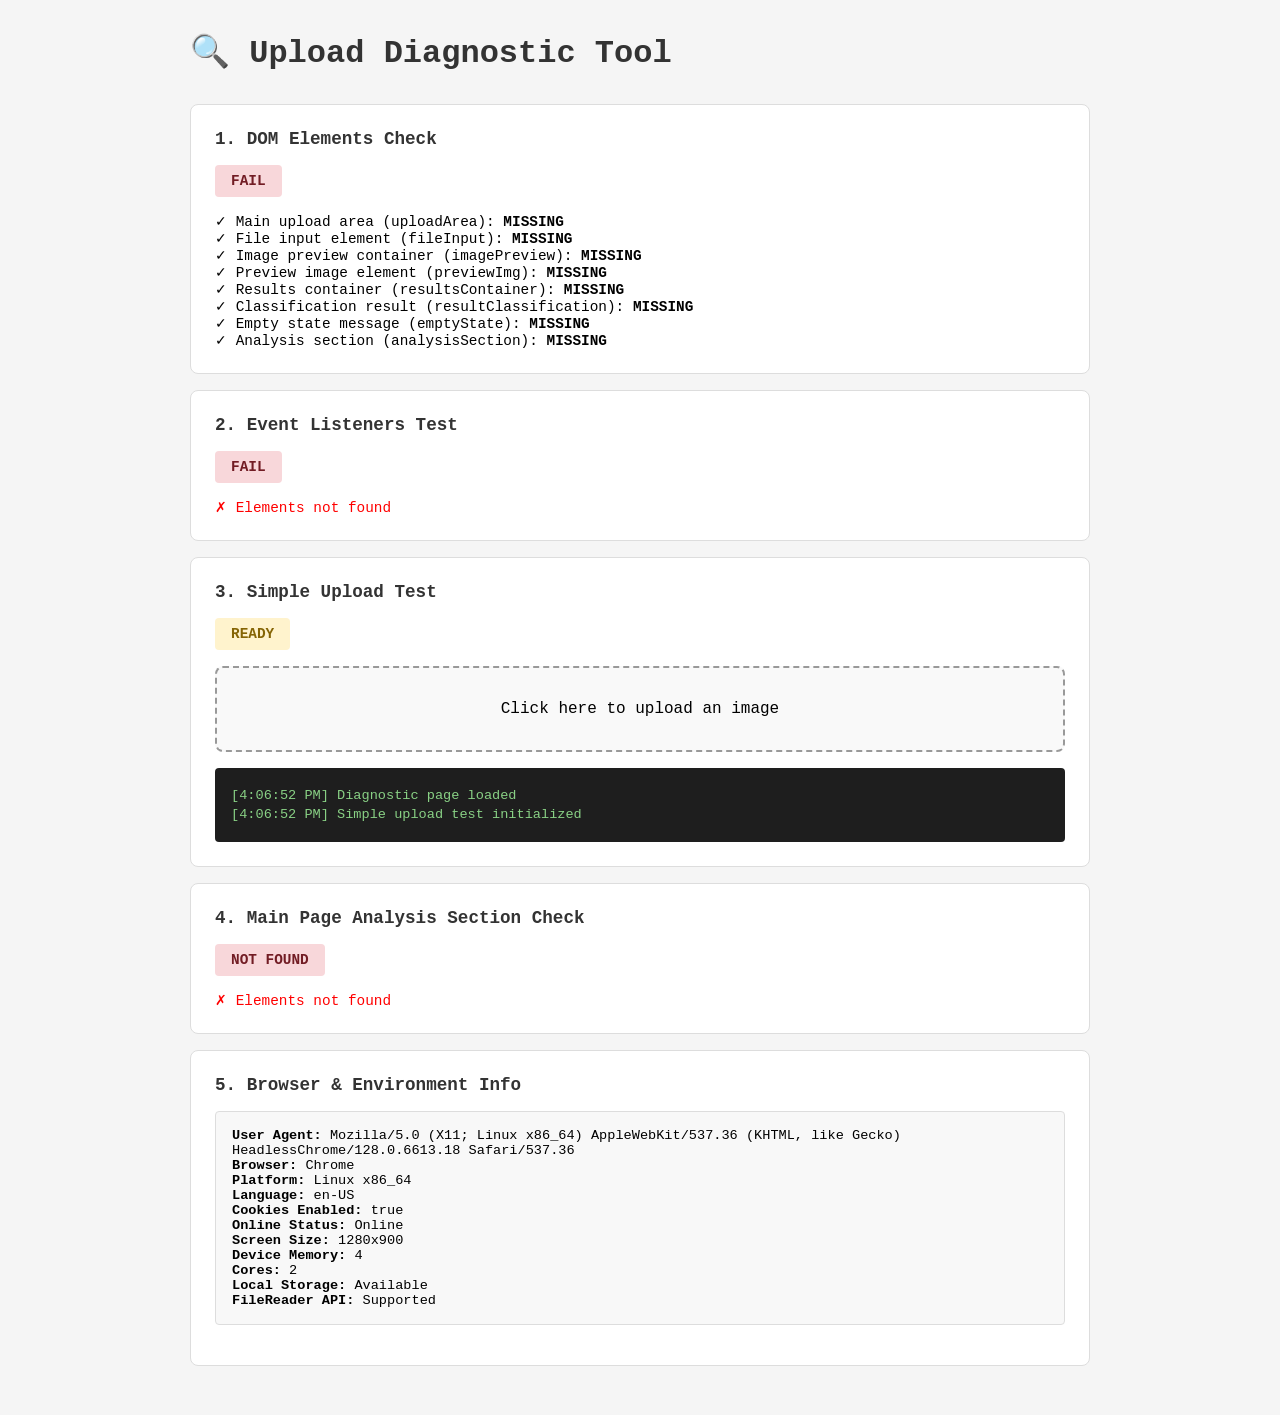
<file: DIAGNOSTIC.html>
<!DOCTYPE html>
<html>
<head>
    <title>Upload Diagnostic - Check Everything</title>
    <style>
        * { margin: 0; padding: 0; box-sizing: border-box; }
        body { 
            font-family: -apple-system, BlinkMacSystemFont, 'Segoe UI', Roboto, monospace;
            background: #f5f5f5;
            padding: 2rem;
        }
        .container { max-width: 900px; margin: 0 auto; }
        h1 { margin-bottom: 2rem; color: #333; }
        .test-box {
            background: white;
            border: 1px solid #ddd;
            border-radius: 8px;
            padding: 1.5rem;
            margin-bottom: 1rem;
        }
        .test-box h3 {
            color: #333;
            margin-bottom: 1rem;
            font-size: 1.1rem;
        }
        .status {
            display: inline-block;
            padding: 0.5rem 1rem;
            border-radius: 4px;
            font-size: 0.9rem;
            font-weight: bold;
            margin-bottom: 1rem;
        }
        .status.pass { background: #d4edda; color: #155724; }
        .status.fail { background: #f8d7da; color: #721c24; }
        .status.pending { background: #fff3cd; color: #856404; }
        .code { 
            background: #f8f8f8;
            border: 1px solid #ddd;
            border-radius: 4px;
            padding: 1rem;
            margin: 1rem 0;
            font-size: 0.85rem;
            overflow-x: auto;
        }
        .upload-test {
            border: 2px dashed #999;
            padding: 2rem;
            text-align: center;
            cursor: pointer;
            border-radius: 8px;
            background: #f9f9f9;
            user-select: none;
        }
        .upload-test:hover { border-color: #fb7185; background: #fff5f7; }
        .upload-test.active { border-color: #fb7185; background: #ffe4e8; }
        #preview { max-width: 300px; margin-top: 1rem; border-radius: 4px; }
        .console {
            background: #1e1e1e;
            color: #d4d4d4;
            padding: 1rem;
            border-radius: 4px;
            font-family: 'Courier New', monospace;
            font-size: 0.85rem;
            max-height: 300px;
            overflow-y: auto;
            margin-top: 1rem;
        }
        .console .log { display: block; margin: 0.25rem 0; }
        .console .error { color: #f48771; }
        .console .success { color: #89d185; }
        .console .warning { color: #f5d547; }
        button {
            background: #fb7185;
            color: white;
            border: none;
            padding: 0.75rem 1.5rem;
            border-radius: 4px;
            cursor: pointer;
            font-size: 1rem;
            margin: 0.5rem;
        }
        button:hover { background: #fa4d6f; }
    </style>
</head>
<body>
    <div class="container">
        <h1>🔍 Upload Diagnostic Tool</h1>
        
        <!-- 1. DOM CHECK -->
        <div class="test-box">
            <h3>1. DOM Elements Check</h3>
            <p><span id="test1Status" class="status pending">CHECKING...</span></p>
            <div id="test1Output"></div>
        </div>
        
        <!-- 2. EVENT LISTENER TEST -->
        <div class="test-box">
            <h3>2. Event Listeners Test</h3>
            <p><span id="test2Status" class="status pending">CHECKING...</span></p>
            <div id="test2Output"></div>
        </div>
        
        <!-- 3. SIMPLE UPLOAD TEST -->
        <div class="test-box">
            <h3>3. Simple Upload Test</h3>
            <p><span id="test3Status" class="status pending">READY</span></p>
            <div class="upload-test" id="simpleUpload">
                Click here to upload an image
            </div>
            <input type="file" id="simpleInput" accept="image/*" style="display: none;">
            <img id="preview" style="display: none;">
            <div class="console" id="console"></div>
        </div>
        
        <!-- 4. index_premium.html CHECK -->
        <div class="test-box">
            <h3>4. Main Page Analysis Section Check</h3>
            <p><span id="test4Status" class="status pending">WILL CHECK ON LOAD</span></p>
            <div id="test4Output"></div>
        </div>

        <!-- 5. BROWSER INFO -->
        <div class="test-box">
            <h3>5. Browser & Environment Info</h3>
            <div class="code" id="browserInfo"></div>
        </div>
    </div>

    <script>
        // Logging system
        const logs = [];
        function addLog(message, type = 'log') {
            const timestamp = new Date().toLocaleTimeString();
            logs.push({ message, type, timestamp });
            const console_el = document.getElementById('console');
            if (console_el) {
                const div = document.createElement('div');
                div.className = `log ${type}`;
                div.textContent = `[${timestamp}] ${message}`;
                console_el.appendChild(div);
                console_el.scrollTop = console_el.scrollHeight;
            }
        }

        // TEST 1: DOM ELEMENTS
        function test1() {
            const output = document.getElementById('test1Output');
            const status = document.getElementById('test1Status');
            let html = '<div style="font-size: 0.9rem;">';
            let allGood = true;

            const elements = {
                'uploadArea': 'Main upload area',
                'fileInput': 'File input element',
                'imagePreview': 'Image preview container',
                'previewImg': 'Preview image element',
                'resultsContainer': 'Results container',
                'resultClassification': 'Classification result',
                'emptyState': 'Empty state message',
                'analysisSection': 'Analysis section'
            };

            for (const [id, desc] of Object.entries(elements)) {
                const el = document.getElementById(id);
                const exists = !!el;
                allGood = allGood && exists;
                html += `<p>✓ ${desc} (${id}): <strong>${exists ? 'FOUND' : 'MISSING'}</strong></p>`;
            }

            html += '</div>';
            output.innerHTML = html;
            status.textContent = allGood ? 'PASS' : 'FAIL';
            status.className = `status ${allGood ? 'pass' : 'fail'}`;
            return allGood;
        }

        // TEST 2: EVENT LISTENERS
        function test2() {
            const output = document.getElementById('test2Output');
            const status = document.getElementById('test2Status');
            const uploadArea = document.getElementById('uploadArea');
            const fileInput = document.getElementById('fileInput');

            let html = '<div style="font-size: 0.9rem;">';
            let allGood = true;

            if (uploadArea && fileInput) {
                html += '<p>✓ Elements found, testing listeners...</p>';
                html += '<p>Attempting click on uploadArea...</p>';
                
                let clickFired = false;
                const testClick = () => {
                    clickFired = true;
                    html += '<p style="color: green;">✓ Click listener working!</p>';
                };
                
                uploadArea.addEventListener('click', testClick, { once: true });
                try {
                    const clickEvent = new MouseEvent('click', {
                        view: window,
                        bubbles: true,
                        cancelable: true
                    });
                    uploadArea.dispatchEvent(clickEvent);
                    allGood = clickFired;
                } catch (e) {
                    html += `<p style="color: red;">✗ Error: ${e.message}</p>`;
                    allGood = false;
                }
            } else {
                html += '<p style="color: red;">✗ Elements not found</p>';
                allGood = false;
            }

            html += '</div>';
            output.innerHTML = html;
            status.textContent = allGood ? 'PASS' : 'FAIL';
            status.className = `status ${allGood ? 'pass' : 'fail'}`;
            return allGood;
        }

        // TEST 3: SIMPLE UPLOAD (INTERACTIVE)
        function test3() {
            const simpleUpload = document.getElementById('simpleUpload');
            const simpleInput = document.getElementById('simpleInput');
            const preview = document.getElementById('preview');
            const status = document.getElementById('test3Status');

            addLog('Simple upload test initialized', 'success');

            simpleUpload.addEventListener('click', () => {
                addLog('Upload area clicked', 'log');
                simpleInput.click();
            });

            simpleUpload.addEventListener('dragover', (e) => {
                e.preventDefault();
                simpleUpload.classList.add('active');
                addLog('Drag over detected', 'log');
            });

            simpleUpload.addEventListener('dragleave', () => {
                simpleUpload.classList.remove('active');
                addLog('Drag leave detected', 'log');
            });

            simpleUpload.addEventListener('drop', (e) => {
                e.preventDefault();
                e.stopPropagation();
                simpleUpload.classList.remove('active');
                const files = e.dataTransfer.files;
                if (files.length > 0) {
                    addLog(`File dropped: ${files[0].name}`, 'success');
                    handleFile(files[0]);
                }
            });

            simpleInput.addEventListener('change', (e) => {
                if (e.target.files.length > 0) {
                    addLog(`File selected: ${e.target.files[0].name}`, 'success');
                    handleFile(e.target.files[0]);
                }
            });

            function handleFile(file) {
                addLog(`Processing: ${file.name} (${(file.size / 1024).toFixed(2)}KB)`, 'log');
                
                if (!file.type.match('image.*')) {
                    addLog('ERROR: Not an image file!', 'error');
                    return;
                }

                const reader = new FileReader();
                reader.onloadstart = () => addLog('Reading file...', 'log');
                reader.onprogress = (e) => addLog(`Progress: ${((e.loaded / e.total) * 100).toFixed(0)}%`, 'log');
                reader.onload = (e) => {
                    addLog('File read complete, displaying preview...', 'success');
                    preview.src = e.target.result;
                    preview.style.display = 'block';
                    status.textContent = 'SUCCESS';
                    status.className = 'status pass';
                    addLog('✓ Image displayed successfully!', 'success');
                };
                reader.onerror = () => {
                    addLog('ERROR: Could not read file', 'error');
                    status.textContent = 'FAILED';
                    status.className = 'status fail';
                };
                reader.readAsDataURL(file);
            }
        }

        // TEST 4: CHECK MAIN PAGE
        function test4() {
            const output = document.getElementById('test4Output');
            const status = document.getElementById('test4Status');
            let html = '<div style="font-size: 0.9rem;">';

            const uploadArea = document.getElementById('uploadArea');
            const fileInput = document.getElementById('fileInput');

            if (uploadArea && fileInput) {
                html += '<p>✓ uploadArea and fileInput found</p>';
                
                // Check CSS
                const style = window.getComputedStyle(uploadArea);
                html += `<p>Upload area display: ${style.display}</p>`;
                html += `<p>Upload area visibility: ${style.visibility}</p>`;
                html += `<p>Upload area opacity: ${style.opacity}</p>`;
                html += `<p>Upload area pointer-events: ${style.pointerEvents}</p>`;

                // Check if clickable
                html += '<p><button onclick="testClickMainPage()">Test Click on Main uploadArea</button></p>';
                
                status.textContent = 'READY';
                status.className = 'status pending';
            } else {
                html += '<p style="color: red;">✗ Elements not found</p>';
                status.textContent = 'NOT FOUND';
                status.className = 'status fail';
            }

            html += '</div>';
            output.innerHTML = html;
        }

        // TEST 5: BROWSER INFO
        function test5() {
            const browserInfo = document.getElementById('browserInfo');
            const info = {
                'User Agent': navigator.userAgent,
                'Browser': getBrowserName(),
                'Platform': navigator.platform,
                'Language': navigator.language,
                'Cookies Enabled': navigator.cookieEnabled,
                'Online Status': navigator.onLine ? 'Online' : 'Offline',
                'Screen Size': `${window.innerWidth}x${window.innerHeight}`,
                'Device Memory': navigator.deviceMemory || 'Unknown',
                'Cores': navigator.hardwareConcurrency || 'Unknown',
                'Local Storage': checkLocalStorage(),
                'FileReader API': typeof FileReader !== 'undefined' ? 'Supported' : 'Not supported'
            };

            let html = '';
            for (const [key, value] of Object.entries(info)) {
                html += `<p><strong>${key}:</strong> ${value}</p>`;
            }
            browserInfo.innerHTML = html;
        }

        function getBrowserName() {
            const ua = navigator.userAgent;
            if (ua.indexOf('Firefox') > -1) return 'Firefox';
            if (ua.indexOf('Chrome') > -1) return 'Chrome';
            if (ua.indexOf('Safari') > -1) return 'Safari';
            if (ua.indexOf('Edge') > -1) return 'Edge';
            return 'Unknown';
        }

        function checkLocalStorage() {
            try {
                localStorage.setItem('test', 'test');
                localStorage.removeItem('test');
                return 'Available';
            } catch {
                return 'Not available';
            }
        }

        window.testClickMainPage = function() {
            const uploadArea = document.getElementById('uploadArea');
            if (uploadArea) {
                addLog('Simulating click on main uploadArea...', 'log');
                uploadArea.click();
                addLog('Click triggered', 'success');
            }
        };

        // RUN ALL TESTS
        window.addEventListener('DOMContentLoaded', () => {
            addLog('Diagnostic page loaded', 'success');
            test1();
            test2();
            test3();
            test4();
            test5();
        });
    </script>
</body>
</html>
</file>
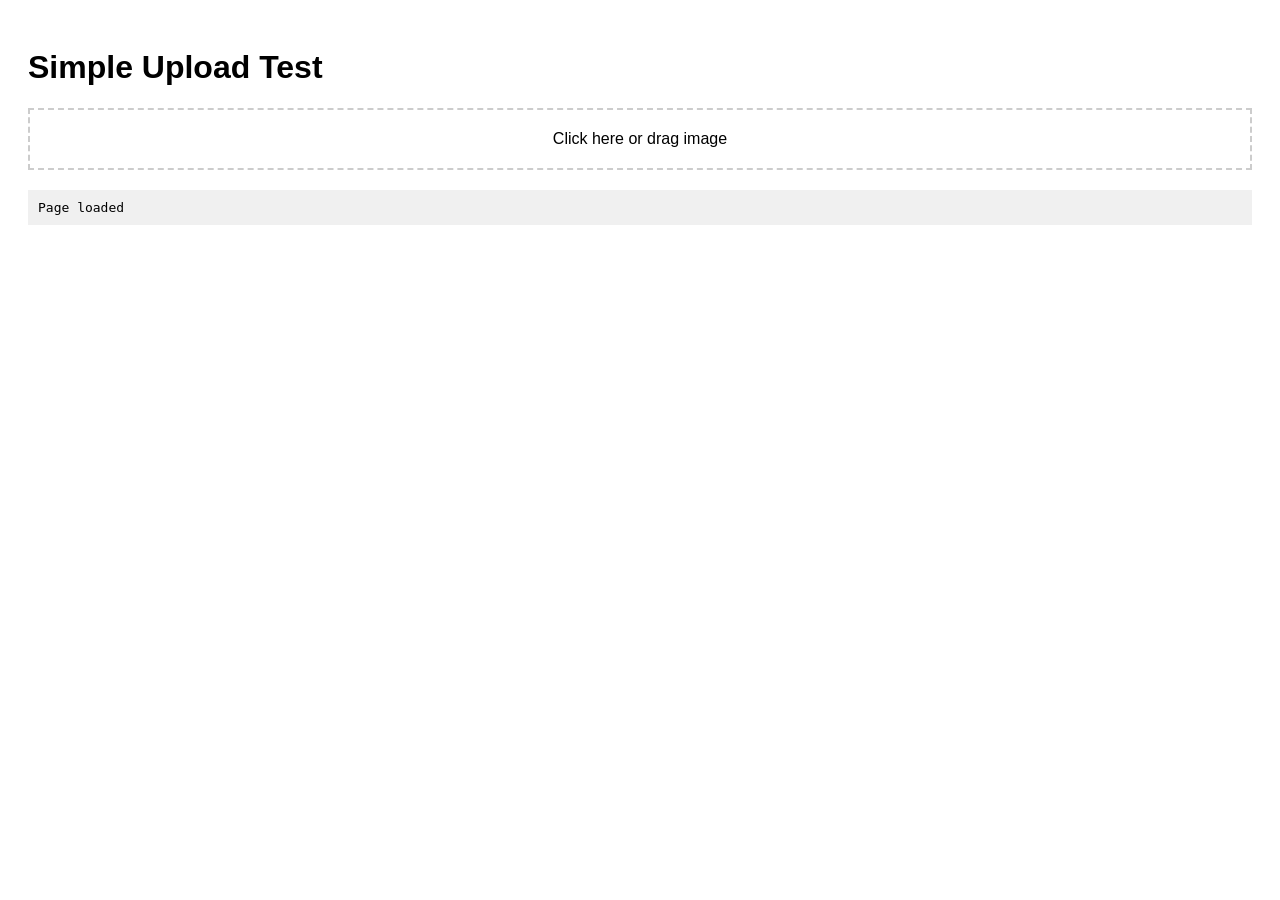
<file: simple_upload_test.html>
<!DOCTYPE html>
<html>
<head>
    <title>Simple Upload Test</title>
    <style>
        body { font-family: Arial; padding: 20px; }
        .box { border: 2px dashed #ccc; padding: 20px; text-align: center; cursor: pointer; }
        .box:hover { border-color: red; }
        img { max-width: 300px; margin-top: 20px; }
        #log { background: #f0f0f0; padding: 10px; margin-top: 20px; font-family: monospace; white-space: pre; overflow: auto; max-height: 200px; }
    </style>
</head>
<body>
    <h1>Simple Upload Test</h1>
    
    <div class="box" id="uploadBox">
        Click here or drag image
    </div>
    
    <input type="file" id="fileInput" accept="image/*" style="display:none;">
    <img id="preview" style="display:none;">
    
    <div id="log"></div>
    
    <script>
        const log = document.getElementById('log');
        const box = document.getElementById('uploadBox');
        const input = document.getElementById('fileInput');
        const preview = document.getElementById('preview');
        
        function addLog(msg) {
            log.textContent += msg + '\n';
            log.scrollTop = log.scrollHeight;
            console.log(msg);
        }
        
        addLog('Page loaded');
        
        // Click
        box.addEventListener('click', () => {
            addLog('Click event fired');
            input.click();
        });
        
        // Drag
        box.addEventListener('dragover', (e) => {
            e.preventDefault();
            addLog('Dragover event');
            box.style.borderColor = 'red';
        });
        
        box.addEventListener('dragleave', () => {
            addLog('Dragleave event');
            box.style.borderColor = '#ccc';
        });
        
        box.addEventListener('drop', (e) => {
            e.preventDefault();
            addLog('Drop event');
            const files = e.dataTransfer.files;
            if (files.length > 0) {
                processFile(files[0]);
            }
        });
        
        // File input
        input.addEventListener('change', () => {
            addLog('File input change event');
            if (input.files.length > 0) {
                processFile(input.files[0]);
            }
        });
        
        function processFile(file) {
            addLog(`Processing: ${file.name} (${file.size} bytes)`);
            
            if (!file.type.match('image.*')) {
                addLog('ERROR: Not an image!');
                return;
            }
            
            const reader = new FileReader();
            reader.onload = (e) => {
                addLog('FileReader onload - image loaded!');
                preview.src = e.target.result;
                preview.style.display = 'block';
                addLog('SUCCESS: Image displayed!');
            };
            reader.onerror = () => {
                addLog('ERROR: FileReader failed');
            };
            addLog('Starting FileReader...');
            reader.readAsDataURL(file);
        }
    </script>
</body>
</html>
</file>
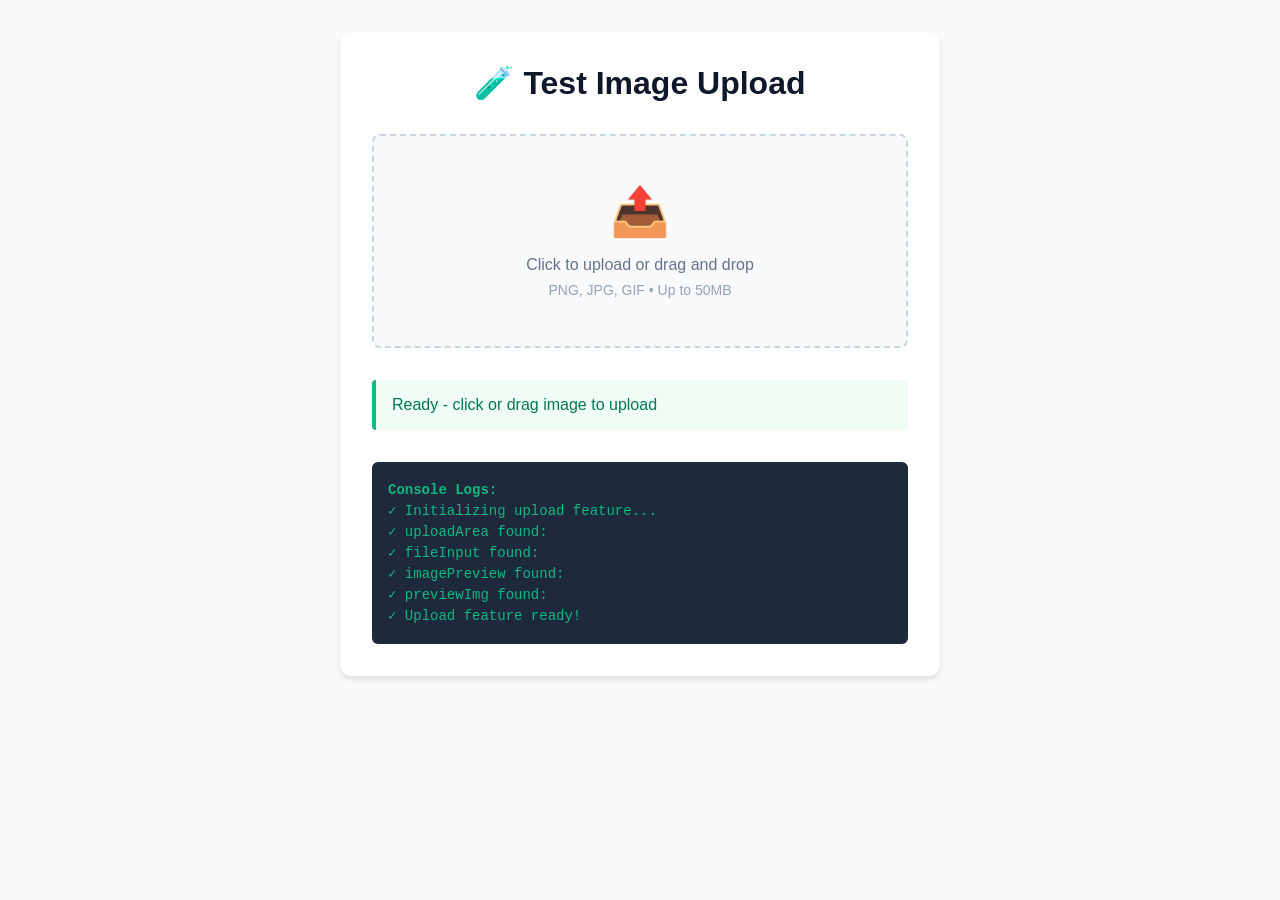
<file: test_upload.html>
<!DOCTYPE html>
<html lang="en">
<head>
    <meta charset="UTF-8">
    <meta name="viewport" content="width=device-width, initial-scale=1.0">
    <title>Test Image Upload</title>
    <style>
        * {
            margin: 0;
            padding: 0;
            box-sizing: border-box;
        }
        
        body {
            font-family: -apple-system, BlinkMacSystemFont, 'Segoe UI', Roboto, Oxygen, Ubuntu, Cantarell, sans-serif;
            background: #f8fafc;
            padding: 2rem;
        }
        
        .container {
            max-width: 600px;
            margin: 0 auto;
            background: white;
            padding: 2rem;
            border-radius: 12px;
            box-shadow: 0 4px 6px rgba(0, 0, 0, 0.1);
        }
        
        h1 {
            color: #0f172a;
            margin-bottom: 2rem;
            text-align: center;
        }
        
        .upload-area {
            border: 2px dashed #cbd5e1;
            border-radius: 8px;
            padding: 3rem 2rem;
            text-align: center;
            cursor: pointer;
            transition: all 0.3s ease;
            background: #f8fafc;
        }
        
        .upload-area:hover {
            border-color: #fb7185;
            background: rgba(251, 113, 133, 0.05);
        }
        
        .upload-area.dragover {
            border-color: #fb7185;
            background: rgba(251, 113, 133, 0.1);
        }
        
        .upload-icon {
            font-size: 3rem;
            margin-bottom: 1rem;
        }
        
        .upload-area p {
            color: #64748b;
            font-size: 1rem;
            margin-bottom: 0.5rem;
        }
        
        .upload-hint {
            display: block;
            color: #94a3b8;
            font-size: 0.875rem;
        }
        
        #fileInput {
            display: none;
        }
        
        #imagePreview {
            margin-top: 2rem;
            display: none;
        }
        
        #previewImg {
            max-width: 100%;
            border-radius: 8px;
            margin-bottom: 1rem;
            box-shadow: 0 4px 12px rgba(0, 0, 0, 0.1);
        }
        
        .button {
            display: inline-block;
            padding: 0.75rem 1.5rem;
            background: #fb7185;
            color: white;
            border: none;
            border-radius: 6px;
            cursor: pointer;
            font-weight: 600;
            transition: all 0.3s ease;
            width: 100%;
            margin-top: 0.5rem;
        }
        
        .button:hover {
            background: #f43f5e;
            transform: translateY(-2px);
        }
        
        .status {
            margin-top: 2rem;
            padding: 1rem;
            background: #f0fdf4;
            border-left: 4px solid #10b981;
            border-radius: 4px;
            color: #047857;
            display: none;
        }
        
        .status.error {
            background: #fef2f2;
            border-left-color: #dc2626;
            color: #991b1b;
        }
        
        .log {
            margin-top: 2rem;
            padding: 1rem;
            background: #1e293b;
            color: #10b981;
            border-radius: 6px;
            font-family: 'Monaco', 'Courier New', monospace;
            font-size: 0.875rem;
            max-height: 300px;
            overflow-y: auto;
        }
        
        .log-entry {
            margin: 0.25rem 0;
        }
    </style>
</head>
<body>
    <div class="container">
        <h1>🧪 Test Image Upload</h1>
        
        <div id="uploadArea" class="upload-area">
            <div class="upload-icon">📤</div>
            <p>Click to upload or drag and drop</p>
            <span class="upload-hint">PNG, JPG, GIF • Up to 50MB</span>
            <input type="file" id="fileInput" accept="image/*">
        </div>
        
        <div id="imagePreview">
            <img id="previewImg" alt="Preview">
            <button class="button" onclick="clearImage()">Clear Image</button>
        </div>
        
        <div id="status" class="status"></div>
        
        <div class="log">
            <div class="log-entry"><strong>Console Logs:</strong></div>
            <div id="logContent"></div>
        </div>
    </div>
    
    <script>
        // Simple logger to display in page
        const logContent = document.getElementById('logContent');
        const originalLog = console.log;
        const originalError = console.error;
        
        function addLog(message, isError = false) {
            const entry = document.createElement('div');
            entry.className = 'log-entry';
            entry.style.color = isError ? '#ef4444' : '#10b981';
            entry.textContent = (isError ? '❌ ' : '✓ ') + message;
            logContent.appendChild(entry);
            logContent.parentElement.scrollTop = logContent.parentElement.scrollHeight;
            
            if (isError) {
                originalError(message);
            } else {
                originalLog(message);
            }
        }
        
        console.log = function(msg) {
            addLog(msg);
        };
        
        console.error = function(msg) {
            addLog(msg, true);
        };
        
        // ============ UPLOAD FEATURE ============
        console.log('Initializing upload feature...');
        
        const uploadArea = document.getElementById('uploadArea');
        const fileInput = document.getElementById('fileInput');
        const imagePreview = document.getElementById('imagePreview');
        const previewImg = document.getElementById('previewImg');
        const statusDiv = document.getElementById('status');
        
        console.log('uploadArea found:', !!uploadArea);
        console.log('fileInput found:', !!fileInput);
        console.log('imagePreview found:', !!imagePreview);
        console.log('previewImg found:', !!previewImg);
        
        // Click handler
        uploadArea.addEventListener('click', function(e) {
            console.log('Upload area clicked!');
            fileInput.click();
        });
        
        // Change handler
        fileInput.addEventListener('change', function() {
            console.log('File input changed!');
            const file = this.files[0];
            if (file) {
                console.log('File selected:', file.name, file.size, 'bytes');
                handleFileSelect(file);
            }
        });
        
        // Drag handlers
        uploadArea.addEventListener('dragover', function(e) {
            e.preventDefault();
            e.stopPropagation();
            console.log('Dragging over upload area');
            uploadArea.classList.add('dragover');
        });
        
        uploadArea.addEventListener('dragleave', function(e) {
            e.preventDefault();
            e.stopPropagation();
            console.log('Dragging left upload area');
            uploadArea.classList.remove('dragover');
        });
        
        uploadArea.addEventListener('drop', function(e) {
            e.preventDefault();
            e.stopPropagation();
            console.log('File dropped!');
            uploadArea.classList.remove('dragover');
            
            const files = e.dataTransfer.files;
            if (files.length > 0) {
                const file = files[0];
                console.log('Dropped file:', file.name, file.size, 'bytes');
                handleFileSelect(file);
            }
        });
        
        function handleFileSelect(file) {
            if (!file.type.match('image.*')) {
                console.error('Not an image file!');
                showStatus('Please select an image file', true);
                return;
            }
            
            console.log('Processing image file...');
            const reader = new FileReader();
            
            reader.onload = function(e) {
                console.log('FileReader onload triggered');
                console.log('Data URL created, length:', e.target.result.length);
                
                previewImg.src = e.target.result;
                imagePreview.style.display = 'block';
                uploadArea.style.display = 'none';
                
                console.log('Image preview displayed!');
                showStatus('Image uploaded successfully! ✓', false);
            };
            
            reader.onerror = function(error) {
                console.error('FileReader error:', error);
                showStatus('Error reading file', true);
            };
            
            reader.onprogress = function(e) {
                if (e.lengthComputable) {
                    const percentComplete = Math.round((e.loaded / e.total) * 100);
                    console.log('Reading file: ' + percentComplete + '%');
                }
            };
            
            console.log('Starting FileReader.readAsDataURL...');
            reader.readAsDataURL(file);
        }
        
        function clearImage() {
            console.log('Clearing image...');
            fileInput.value = '';
            imagePreview.style.display = 'none';
            uploadArea.style.display = 'block';
            statusDiv.style.display = 'none';
        }
        
        function showStatus(message, isError) {
            statusDiv.textContent = message;
            statusDiv.className = 'status' + (isError ? ' error' : '');
            statusDiv.style.display = 'block';
        }
        
        console.log('Upload feature ready!');
        showStatus('Ready - click or drag image to upload', false);
    </script>
</body>
</html>
</file>
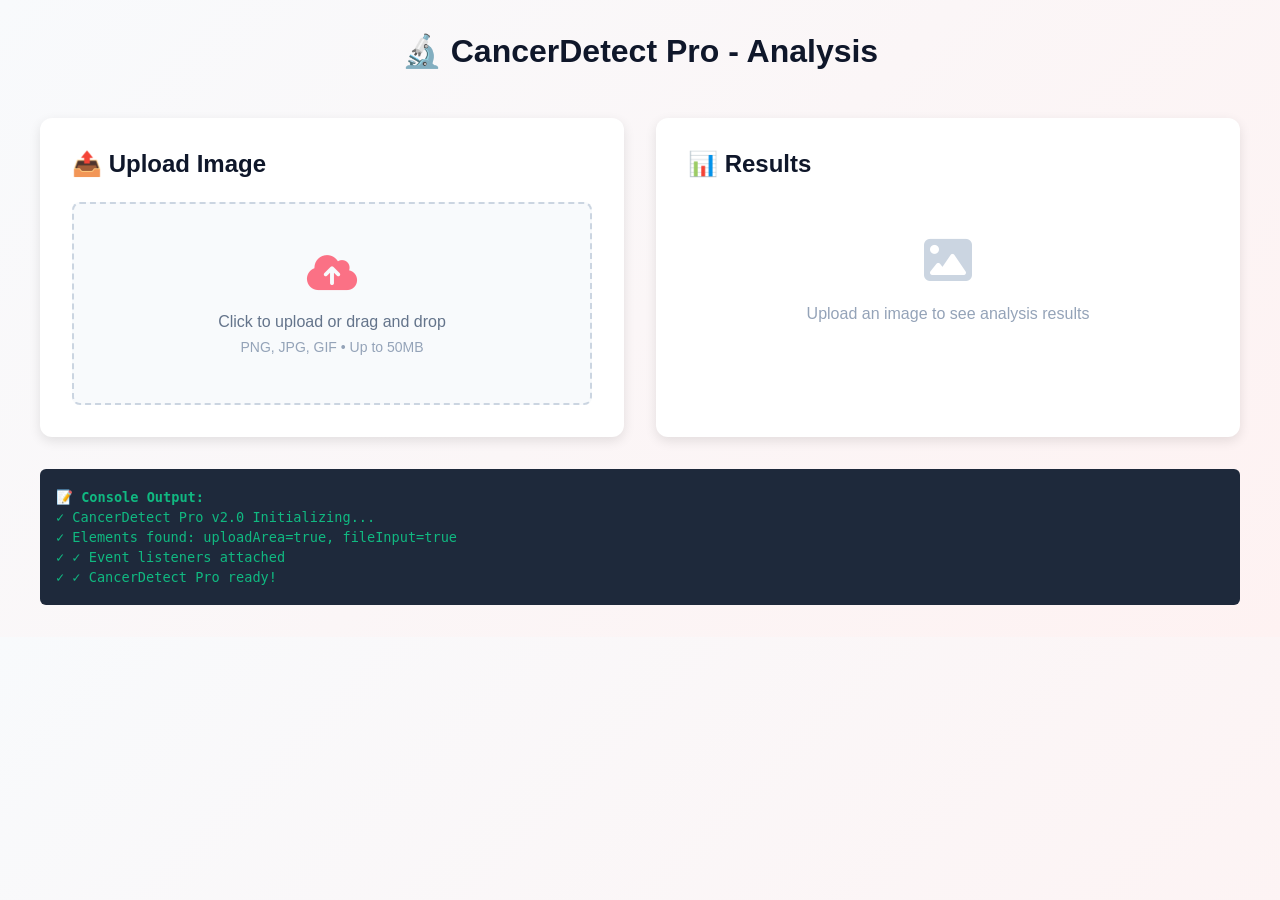
<file: working_analysis.html>
<!DOCTYPE html>
<html lang="en">
<head>
    <meta charset="UTF-8">
    <meta name="viewport" content="width=device-width, initial-scale=1.0">
    <title>CancerDetect Pro - Analysis</title>
    <link rel="stylesheet" href="https://cdnjs.cloudflare.com/ajax/libs/font-awesome/6.4.0/css/all.min.css">
    <style>
        * {
            margin: 0;
            padding: 0;
            box-sizing: border-box;
        }

        body {
            font-family: -apple-system, BlinkMacSystemFont, 'Segoe UI', Roboto, sans-serif;
            background: linear-gradient(135deg, #f8fafc 0%, #fef2f2 100%);
            padding: 2rem;
        }

        .container {
            max-width: 1200px;
            margin: 0 auto;
        }

        h1 {
            text-align: center;
            color: #0f172a;
            margin-bottom: 3rem;
        }

        .analysis-grid {
            display: grid;
            grid-template-columns: 1fr 1fr;
            gap: 2rem;
        }

        .panel {
            background: white;
            padding: 2rem;
            border-radius: 12px;
            box-shadow: 0 4px 12px rgba(0, 0, 0, 0.1);
        }

        .panel h2 {
            color: #0f172a;
            margin-bottom: 1.5rem;
            font-size: 1.5rem;
        }

        .upload-area {
            border: 2px dashed #cbd5e1;
            border-radius: 8px;
            padding: 3rem 2rem;
            text-align: center;
            cursor: pointer;
            transition: all 0.3s ease;
            background: #f8fafc;
        }

        .upload-area:hover {
            border-color: #fb7185;
            background: rgba(251, 113, 133, 0.05);
        }

        .upload-area.dragover {
            border-color: #fb7185;
            background: rgba(251, 113, 133, 0.1);
        }

        .upload-icon {
            font-size: 2.5rem;
            color: #fb7185;
            margin-bottom: 1rem;
        }

        .upload-text {
            color: #64748b;
            font-size: 1rem;
            margin-bottom: 0.5rem;
        }

        .upload-hint {
            display: block;
            color: #94a3b8;
            font-size: 0.875rem;
        }

        #fileInput {
            display: none !important;
        }

        #imagePreview {
            margin-top: 1.5rem;
            display: none;
        }

        #previewImg {
            width: 100%;
            max-width: 400px;
            border-radius: 8px;
            margin-bottom: 1rem;
            box-shadow: 0 4px 12px rgba(0, 0, 0, 0.1);
        }

        .button {
            display: inline-block;
            padding: 0.75rem 1.5rem;
            background: #fb7185;
            color: white;
            border: none;
            border-radius: 6px;
            cursor: pointer;
            font-weight: 600;
            transition: all 0.3s ease;
            width: 100%;
        }

        .button:hover {
            background: #f43f5e;
            transform: translateY(-2px);
        }

        #resultsContainer {
            display: none;
            margin-top: 2rem;
        }

        .result-item {
            margin-bottom: 2rem;
        }

        .result-label {
            font-size: 0.875rem;
            color: #64748b;
            text-transform: uppercase;
            margin-bottom: 0.5rem;
        }

        .result-value {
            font-size: 2rem;
            font-weight: 900;
            color: #fb7185;
        }

        .risk-box {
            padding: 1.5rem;
            border-radius: 8px;
            background: #fef2f2;
            border-left: 4px solid #fb7185;
        }

        .risk-box.high {
            background: #fee2e2;
            border-left-color: #dc2626;
        }

        .risk-box.medium {
            background: #fef3c7;
            border-left-color: #f59e0b;
        }

        .risk-box.low {
            background: #dcfce7;
            border-left-color: #10b981;
        }

        #emptyState {
            text-align: center;
            padding: 2rem;
            color: #94a3b8;
        }

        #emptyState .empty-icon {
            font-size: 3rem;
            color: #cbd5e1;
            margin-bottom: 1rem;
        }

        .spinner {
            display: inline-block;
            width: 40px;
            height: 40px;
            border: 4px solid #e2e8f0;
            border-top-color: #fb7185;
            border-radius: 50%;
            animation: spin 1s linear infinite;
        }

        @keyframes spin {
            to { transform: rotate(360deg); }
        }

        .log {
            margin-top: 2rem;
            padding: 1rem;
            background: #1e293b;
            color: #10b981;
            border-radius: 6px;
            font-family: 'Monaco', monospace;
            font-size: 0.85rem;
            max-height: 150px;
            overflow-y: auto;
        }

        .log-entry {
            margin: 0.25rem 0;
        }

        @media (max-width: 768px) {
            .analysis-grid {
                grid-template-columns: 1fr;
            }
        }
    </style>
</head>
<body>
    <div class="container">
        <h1>🔬 CancerDetect Pro - Analysis</h1>

        <div class="analysis-grid">
            <!-- Upload Panel -->
            <div class="panel">
                <h2>📤 Upload Image</h2>
                <div id="uploadArea" class="upload-area">
                    <div class="upload-icon">
                        <i class="fas fa-cloud-upload-alt"></i>
                    </div>
                    <p class="upload-text">Click to upload or drag and drop</p>
                    <span class="upload-hint">PNG, JPG, GIF • Up to 50MB</span>
                    <input type="file" id="fileInput" accept="image/*">
                </div>

                <div id="imagePreview">
                    <img id="previewImg" alt="Preview">
                    <button class="button" onclick="clearImage()">
                        <i class="fas fa-times"></i> Clear Image
                    </button>
                </div>
            </div>

            <!-- Results Panel -->
            <div class="panel">
                <h2>📊 Results</h2>

                <div id="emptyState">
                    <div class="empty-icon">
                        <i class="fas fa-image"></i>
                    </div>
                    <p>Upload an image to see analysis results</p>
                </div>

                <div id="resultsContainer">
                    <div class="result-item">
                        <div class="result-label">Classification</div>
                        <div id="resultClassification" class="result-value">-</div>
                    </div>

                    <div class="result-item">
                        <div class="result-label">Confidence</div>
                        <div>
                            <span id="resultConfidence" class="result-value">-</span>
                            <span style="color: #94a3b8;">%</span>
                        </div>
                    </div>

                    <div class="result-item">
                        <div class="result-label">Risk Assessment</div>
                        <div id="resultRisk" class="risk-box"></div>
                    </div>

                    <button class="button" onclick="downloadReport()">
                        <i class="fas fa-download"></i> Download Report
                    </button>
                </div>
            </div>
        </div>

        <!-- Debug Log -->
        <div class="log">
            <div class="log-entry"><strong>📝 Console Output:</strong></div>
            <div id="logContent"></div>
        </div>
    </div>

    <script>
        // Enhanced logging
        const logContent = document.getElementById('logContent');

        function log(msg, isError = false) {
            console.log(msg);
            const entry = document.createElement('div');
            entry.className = 'log-entry';
            entry.style.color = isError ? '#ef4444' : '#10b981';
            entry.textContent = (isError ? '❌ ' : '✓ ') + msg;
            logContent.appendChild(entry);
            logContent.parentElement.scrollTop = logContent.parentElement.scrollHeight;
        }

        // ============ INITIALIZATION ============
        log('CancerDetect Pro v2.0 Initializing...');

        const uploadArea = document.getElementById('uploadArea');
        const fileInput = document.getElementById('fileInput');
        const imagePreview = document.getElementById('imagePreview');
        const previewImg = document.getElementById('previewImg');
        const emptyState = document.getElementById('emptyState');
        const resultsContainer = document.getElementById('resultsContainer');

        log('Elements found: uploadArea=' + !!uploadArea + ', fileInput=' + !!fileInput);

        // ============ EVENT LISTENERS ============
        // Click to upload
        uploadArea.addEventListener('click', function() {
            log('Upload area clicked - opening file browser');
            fileInput.click();
        });

        // Drag over
        uploadArea.addEventListener('dragover', function(e) {
            e.preventDefault();
            e.stopPropagation();
            log('Dragging over upload area');
            uploadArea.classList.add('dragover');
        });

        // Drag leave
        uploadArea.addEventListener('dragleave', function(e) {
            e.preventDefault();
            e.stopPropagation();
            uploadArea.classList.remove('dragover');
        });

        // Drop
        uploadArea.addEventListener('drop', function(e) {
            e.preventDefault();
            e.stopPropagation();
            uploadArea.classList.remove('dragover');
            
            log('File dropped!');
            const files = e.dataTransfer.files;
            if (files.length > 0) {
                handleFileSelect(files[0]);
            }
        });

        // File input change
        fileInput.addEventListener('change', function() {
            log('File input changed');
            if (this.files.length > 0) {
                handleFileSelect(this.files[0]);
            }
        });

        log('✓ Event listeners attached');

        // ============ FILE HANDLING ============
        function handleFileSelect(file) {
            log('Processing file: ' + file.name + ' (' + file.size + ' bytes)');

            if (!file.type.match('image.*')) {
                log('ERROR: Not an image file!', true);
                alert('Please select an image file');
                return;
            }

            const reader = new FileReader();

            reader.onload = function(e) {
                log('FileReader completed - displaying image');
                
                previewImg.src = e.target.result;
                imagePreview.style.display = 'block';
                uploadArea.style.display = 'none';
                
                log('✓ Image preview displayed');
                
                analyzeImage(e.target.result);
            };

            reader.onerror = function() {
                log('ERROR: Failed to read file', true);
                alert('Error reading file. Please try again.');
            };

            reader.onprogress = function(e) {
                if (e.lengthComputable) {
                    const pct = Math.round((e.loaded / e.total) * 100);
                    log('Reading: ' + pct + '%');
                }
            };

            log('Starting FileReader.readAsDataURL()...');
            reader.readAsDataURL(file);
        }

        function clearImage() {
            log('Clearing image');
            fileInput.value = '';
            imagePreview.style.display = 'none';
            uploadArea.style.display = 'block';
            resultsContainer.style.display = 'none';
            emptyState.style.display = 'block';
        }

        // ============ ANALYSIS ============
        function analyzeImage(imageData) {
            log('Starting analysis...');
            
            emptyState.style.display = 'none';
            resultsContainer.innerHTML = `
                <div style="text-align: center; padding: 2rem;">
                    <div class="spinner"></div>
                    <p style="margin-top: 1rem; color: #64748b;">Analyzing image...</p>
                </div>
            `;
            resultsContainer.style.display = 'block';

            setTimeout(() => {
                const results = generateAnalysis();
                log('Analysis complete: ' + results.classification + ' (' + results.confidence + '%)');
                
                resultsContainer.innerHTML = `
                    <div class="result-item">
                        <div class="result-label">Classification</div>
                        <div class="result-value">${results.classification}</div>
                    </div>

                    <div class="result-item">
                        <div class="result-label">Confidence</div>
                        <div>
                            <span class="result-value">${results.confidence}</span>
                            <span style="color: #94a3b8;">%</span>
                        </div>
                    </div>

                    <div class="result-item">
                        <div class="result-label">Risk Assessment</div>
                        <div class="risk-box ${results.riskClass}">${results.riskAssessment}</div>
                    </div>

                    <button class="button" onclick="downloadReport()">
                        <i class="fas fa-download"></i> Download Report
                    </button>
                `;
            }, 2000);
        }

        function generateAnalysis() {
            const classification = Math.random() > 0.5 ? 'Benign' : 'Malignant';
            const confidence = Math.round(85 + Math.random() * 15);
            
            let riskAssessment, riskClass;
            if (confidence >= 95) {
                riskAssessment = '🔴 CRITICAL - Urgent specialist evaluation required';
                riskClass = 'high';
            } else if (confidence >= 85) {
                riskAssessment = '🟠 HIGH RISK - Recommend immediate specialist evaluation';
                riskClass = 'medium';
            } else if (confidence >= 70) {
                riskAssessment = '🟡 MEDIUM RISK - Close monitoring recommended';
                riskClass = 'medium';
            } else {
                riskAssessment = '🟢 LOW RISK - Routine follow-up in 12 months';
                riskClass = 'low';
            }

            return { classification, confidence, riskAssessment, riskClass };
        }

        function downloadReport() {
            log('Downloading report...');
            const classification = document.querySelector('.result-value').textContent;
            const confidence = document.querySelectorAll('.result-value')[1].textContent;
            
            const report = `CancerDetect Pro v2.0 - Analysis Report
Generated: ${new Date().toLocaleString()}

CLASSIFICATION: ${classification}
CONFIDENCE: ${confidence}%

This report is for informational purposes and should be reviewed by a qualified medical professional.`;

            const blob = new Blob([report], { type: 'text/plain' });
            const url = URL.createObjectURL(blob);
            const a = document.createElement('a');
            a.href = url;
            a.download = `CancerDetect_Report_${Date.now()}.txt`;
            document.body.appendChild(a);
            a.click();
            document.body.removeChild(a);
            URL.revokeObjectURL(url);
            
            log('✓ Report downloaded');
        }

        log('✓ CancerDetect Pro ready!');
    </script>
</body>
</html>
</file>
